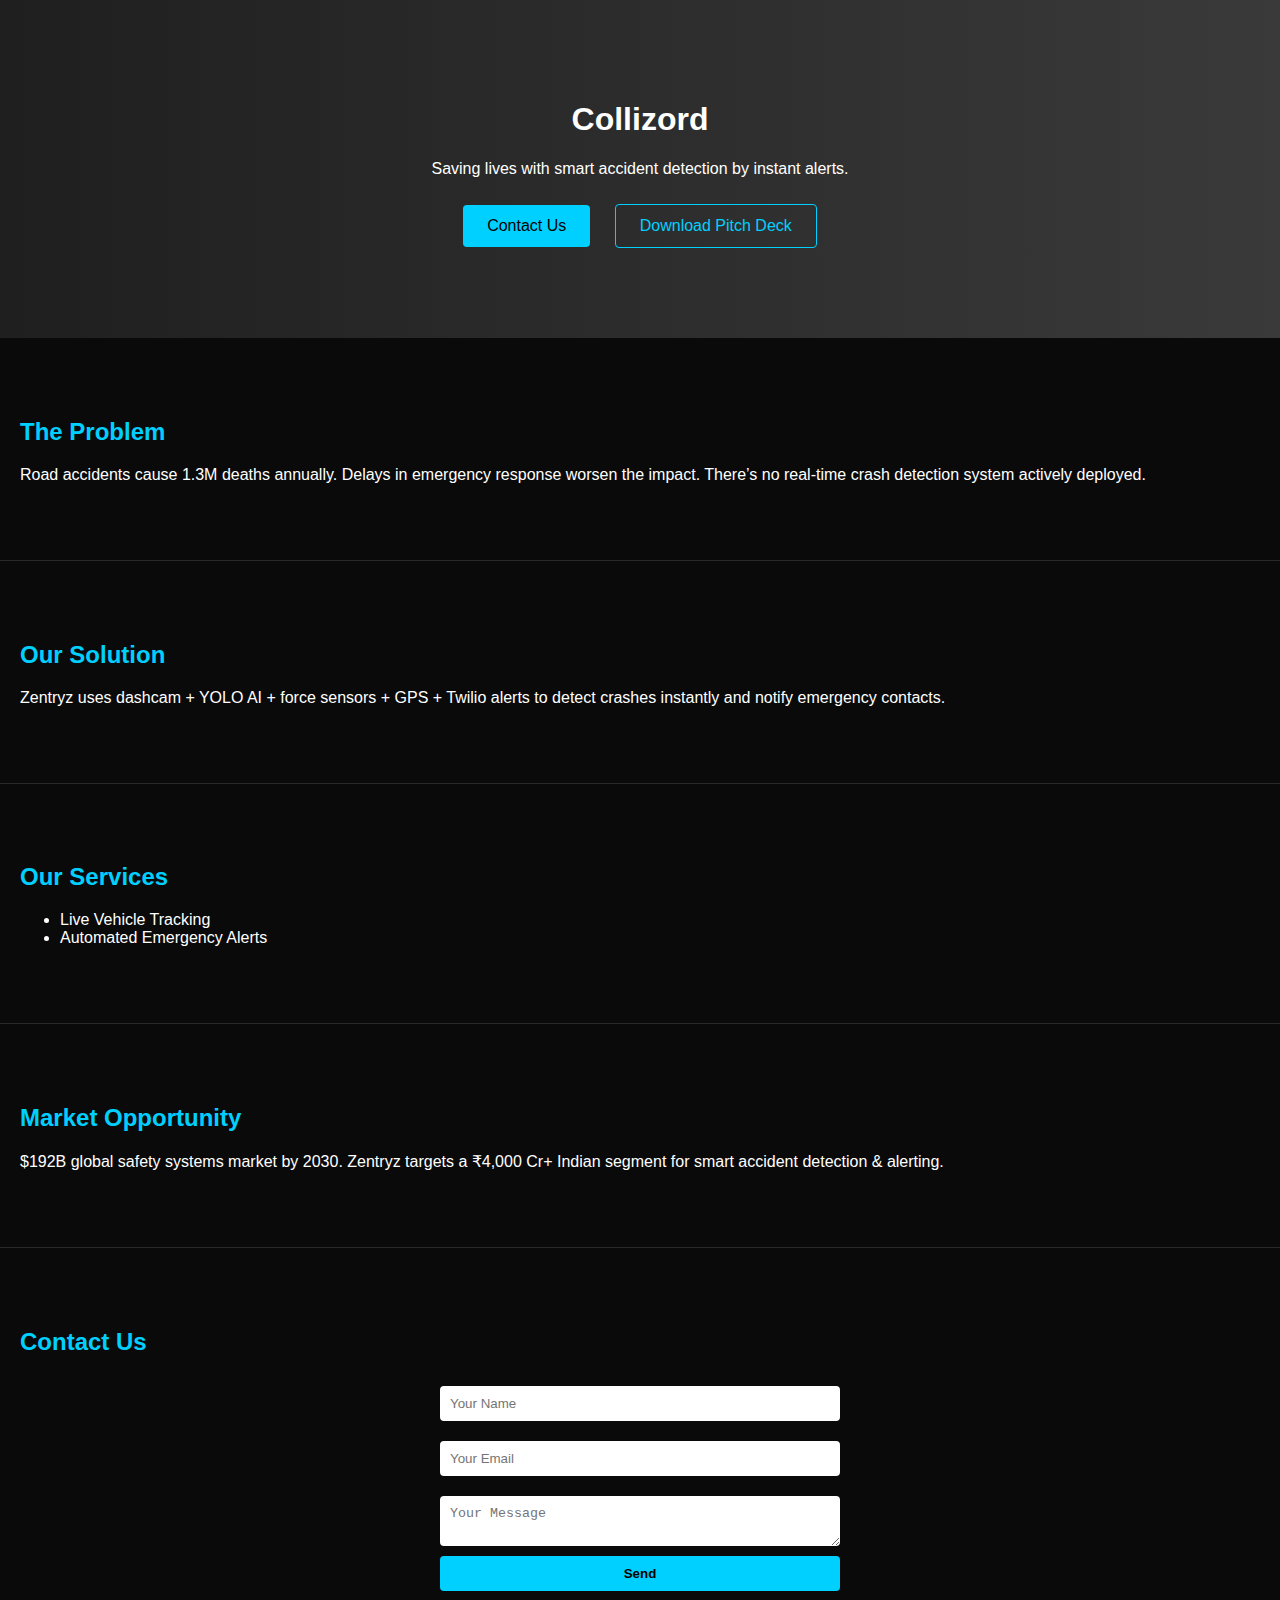
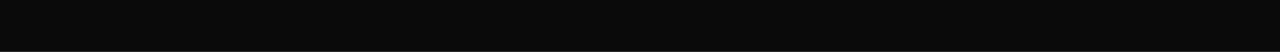
<file: index.html>
<!DOCTYPE html>
<html lang="en">
<head>
  <meta charset="UTF-8" />
  <meta name="viewport" content="width=device-width, initial-scale=1.0" />
  <title>Zentryz – AI Accident Detection</title>
  <link rel="stylesheet" href="style.css" />
      <link rel="icon" href="C:\Users\prasa\OneDrive\Desktop\My Projects\portfolio\logo.jpg">
</head>
<body>
  <header id="home">
    <div class="container">
      <h1>Collizord</h1>
      <p>Saving lives with smart accident detection by instant alerts.</p>
      <a href="#contact" class="btn">Contact Us</a>
      <a href="#" class="btn outline">Download Pitch Deck</a>
    </div>
  </header>

  <section id="problem">
    <h2>The Problem</h2>
    <p>Road accidents cause 1.3M deaths annually. Delays in emergency response worsen the impact. There’s no real-time crash detection system actively deployed.</p>
  </section>

  <section id="solution">
    <h2>Our Solution</h2>
    <p>Zentryz uses dashcam + YOLO AI + force sensors + GPS + Twilio alerts to detect crashes instantly and notify emergency contacts.</p>
  </section>

  <section id="services">
    <h2>Our Services</h2>
    <ul>
      <li>Live Vehicle Tracking</li>
      <li>Automated Emergency Alerts</li>
    </ul>
  </section>

  <section id="market">
    <h2>Market Opportunity</h2>
    <p>$192B global safety systems market by 2030. Zentryz targets a ₹4,000 Cr+ Indian segment for smart accident detection & alerting.</p>
  </section>

  <section id="contact">
    <h2>Contact Us</h2>
    <form>
      <input type="text" placeholder="Your Name" required />
      <input type="email" placeholder="Your Email" required />
      <textarea placeholder="Your Message" required></textarea>
      <button type="submit">Send</button>
    </form>
  </section>
</file>
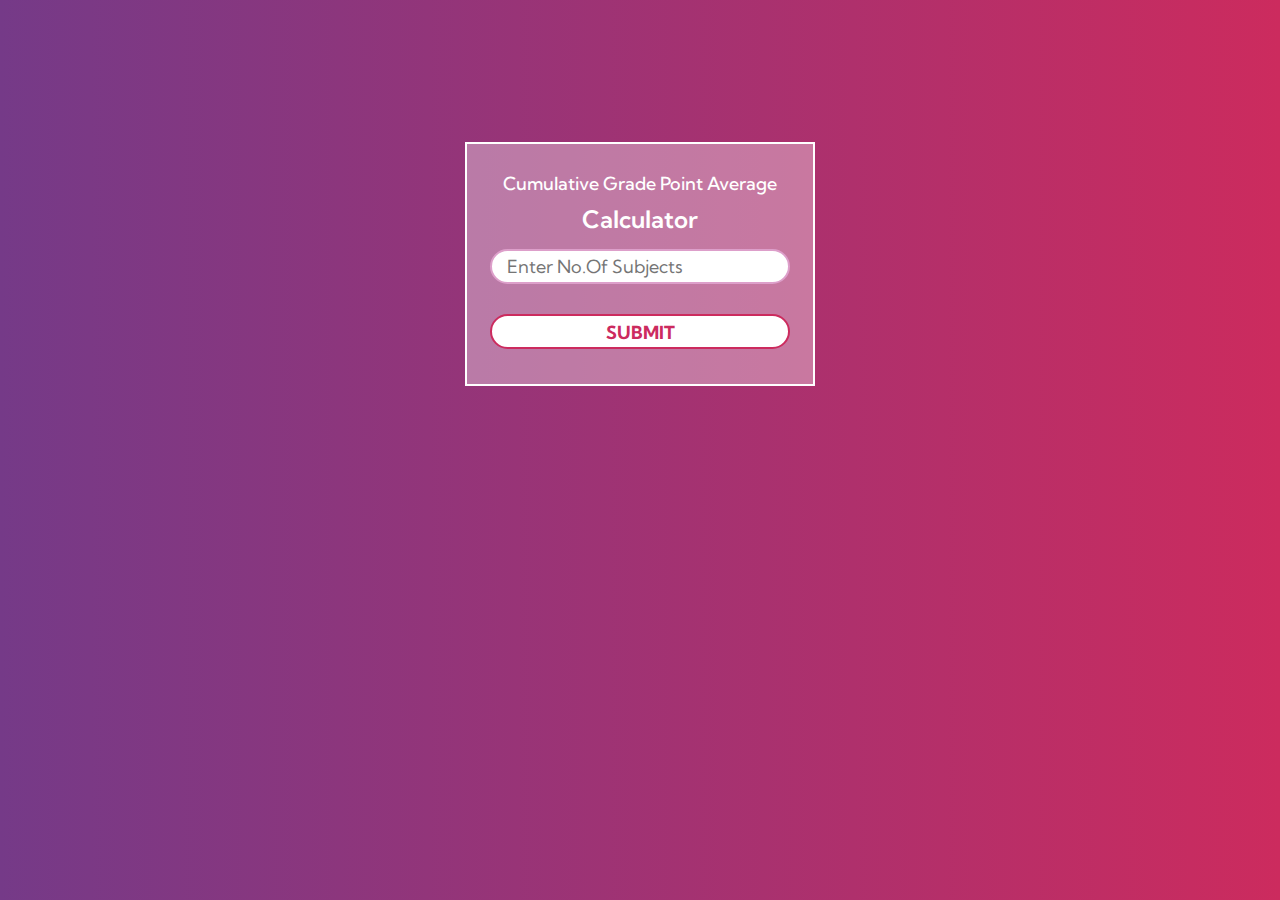
<file: import.html>
<!DOCTYPE html> 
<html lang="en"> 
<head> 
<meta charset="UTF-8"> 
<meta name="viewport" content="width=device-width, initial-scale=1.0"> 
<title>CGPA Calculator</title> 
<link rel="stylesheet" href="cgpa.css"> 
<script src="https://code.jquery.com/jquery-3.4.0.min.js"></script> 
<script src="cgpa.js"></script> 
</head> 
<body> 
<div class="main"> 
<p>Cumulative Grade Point Average</p> 
<span>Calculator</span> 
<input type="text" placeholder="Enter No.Of Subjects" id="subcount">
<button id="sub" onclick="func()">SUBMIT</button> 
</div> 
<div class="list hide" id="list"> 
<button class="sub9" style="flex-basis:70%;margin:auto;">Subject Codes</button> 
<div class="codes hide" id="codes"> 
<button class="close" id="close" style="width:70%;margin:auto;">  Close </button> 
<table class="subtable" id="subtable"> 
</table> 
</div> 
</div> 
<div class="result hide" id="result"> 
<table class="rtable " id="rtable"> 
<tr> 
<caption>Cumulative Grade Point Average</caption> 
</tr> 
<tr> 
<th>Subject Name</th> 
<th>Credits</th> 
<th>Grade</th> 
</tr> 
</table> 
</div> 
</body> 
</html>
</file>
<file: style.css>
body {
  margin: 0;
  font-family: 'Segoe UI', Tahoma, Geneva, Verdana, sans-serif;
  background: #0a0a0a;
  color: #ffffff;
  scroll-behavior: smooth;
}
header {
  background: linear-gradient(to right, #1f1f1f, #3a3a3a);
  padding: 80px 20px;
  text-align: center;
}
header .btn {
  padding: 12px 24px;
  background: #00d0ff;
  color: #000;
  text-decoration: none;
  margin: 10px;
  border-radius: 4px;
  display: inline-block;
}
.btn.outline {
  background: transparent;
  border: 1px solid #00d0ff;
  color: #00d0ff;
}
section {
  padding: 60px 20px;
  border-bottom: 1px solid #2a2a2a;
}
section h2 {
  color: #00d0ff;
}
form {
  display: flex;
  flex-direction: column;
  max-width: 400px;
  margin: auto;
}
input, textarea {
  padding: 10px;
  margin: 10px 0;
  border: none;
  border-radius: 4px;
}
button {
  padding: 10px;
  background: #00d0ff;
  border: none;
  color: #000;
  font-weight: bold;
  border-radius: 4px;
}
footer {
  text-align: center;
  padding: 20px;
  font-size: 14px;
  background: #1a1a1a;
}
</file>
<file: cgpa.css>
@import 
url('https://fonts.googleapis.com/css2?family=Kumbh+Sans:wght@300;400;700&display=swap'); 
*{ 
   margin:0; 
   padding:0; 
   box-sizing: border-box;  
   font-family: 'Kumbh Sans', sans-serif; 
}
body{ 
    display: flex; 
    justify-content: center; 
    align-items: center; 
    background: #cc2b5e; 
background: -webkit-linear-gradient(to right, #753a88, #cc2b5e);
background: linear-gradient(to right, #753a88, #cc2b5e);  
} 
.list{ 
    border:2px solid white; 
    background:rgba(255, 255, 255, 0.349); 
    width:100%; 
    display:flex; 
    flex-wrap: wrap; 
    margin:10px; 
    justify-content: space-between; 
    border-radius: 7px; 
} 
.list input{ 
    flex-basis:30%; 
} 
.result{ 
    border:2px solid white; 
    background:rgba(255, 255, 255, 0.349); 
    width:100%; 
    display:flex;
        flex-wrap: wrap; 
    margin:10px; 
    justify-content: center; 
    border-radius: 7px; 
} 
.rtable{ 
    margin:20px; 
} 
.rtable caption{ 
    padding:10px; 
    border:1px solid white; 
    color:white; 
    font-weight: 500; 
    text-align:center; 
} 
.cap{ 
    text-align: center;outline:.5px solid white; 
} 
.codes{ 
    display:flex; 
    width:100%; 
    margin:10px; 
    flex-direction: column; 
} 
.subtable,.subtable td{ 
    border:1px solid white; 
    color:white; 
     padding:3px; 
} 
.close{ 
margin:10px; 
} 
.rtable th,.rtable td{ 
padding:10px; 
color:white; 
text-align:center; 
} 
@media only screen and (max-width: 600px) { 
    .list{ 
      justify-content: center; 
    } 
    .list input.sub9{ 
        flex-basis:90%; 
    } 
    .close{ 
        flex-basis:70%; 
    } 
  } 
.but{ 
    width:100%; 
display:flex; 
justify-content: center; 
}
.but button{ 
    width:70vw; 
    height:40px;   
} 
.main{ 
    max-width:350px; 
    display: flex; 
    flex-direction: column; 
    justify-content: center; 
    align-items: center; 
    margin:20px; 
    padding:20px; 
    transform: translateY(50%); 
    border:2px solid white; 
    background:rgba(255, 255, 255, 0.349); 
} 
input{ 
    width:300px; 
    height:35px; 
    border-radius:18px; 
    margin:15px; 
    font-size:18px; 
    padding-left:15px; 
    border:none; 
    outline:none; 
    border:2px solid rgb(221, 159, 202); 
}
button{ 
    width:300px; 
    height:35px; 
    border-radius:18px; 
    margin:15px; 
    padding:5px; 
    border:none; 
    outline:none; 
    border:2px solid #cc2b5e; 
    color:#cc2b5e; 
    font-size:18px; 
    font-weight:bolder; 
    background-color: white; 
} 
button:hover{ 
    color:white; 
    background:#cc2b5e; 
    border:none; 
} 
p{ 
    font-size:18px; 
    color:white; 
    font-weight: 500; 
    line-height: 40px; 
}
span{ 
    font-size:24px; 
    color:white; 
    font-weight: 600; 
} 
.hide{ 
display:none; 
} 
.show{ 
    display: block; 
} 
File Name: cgpa.html
</file>
